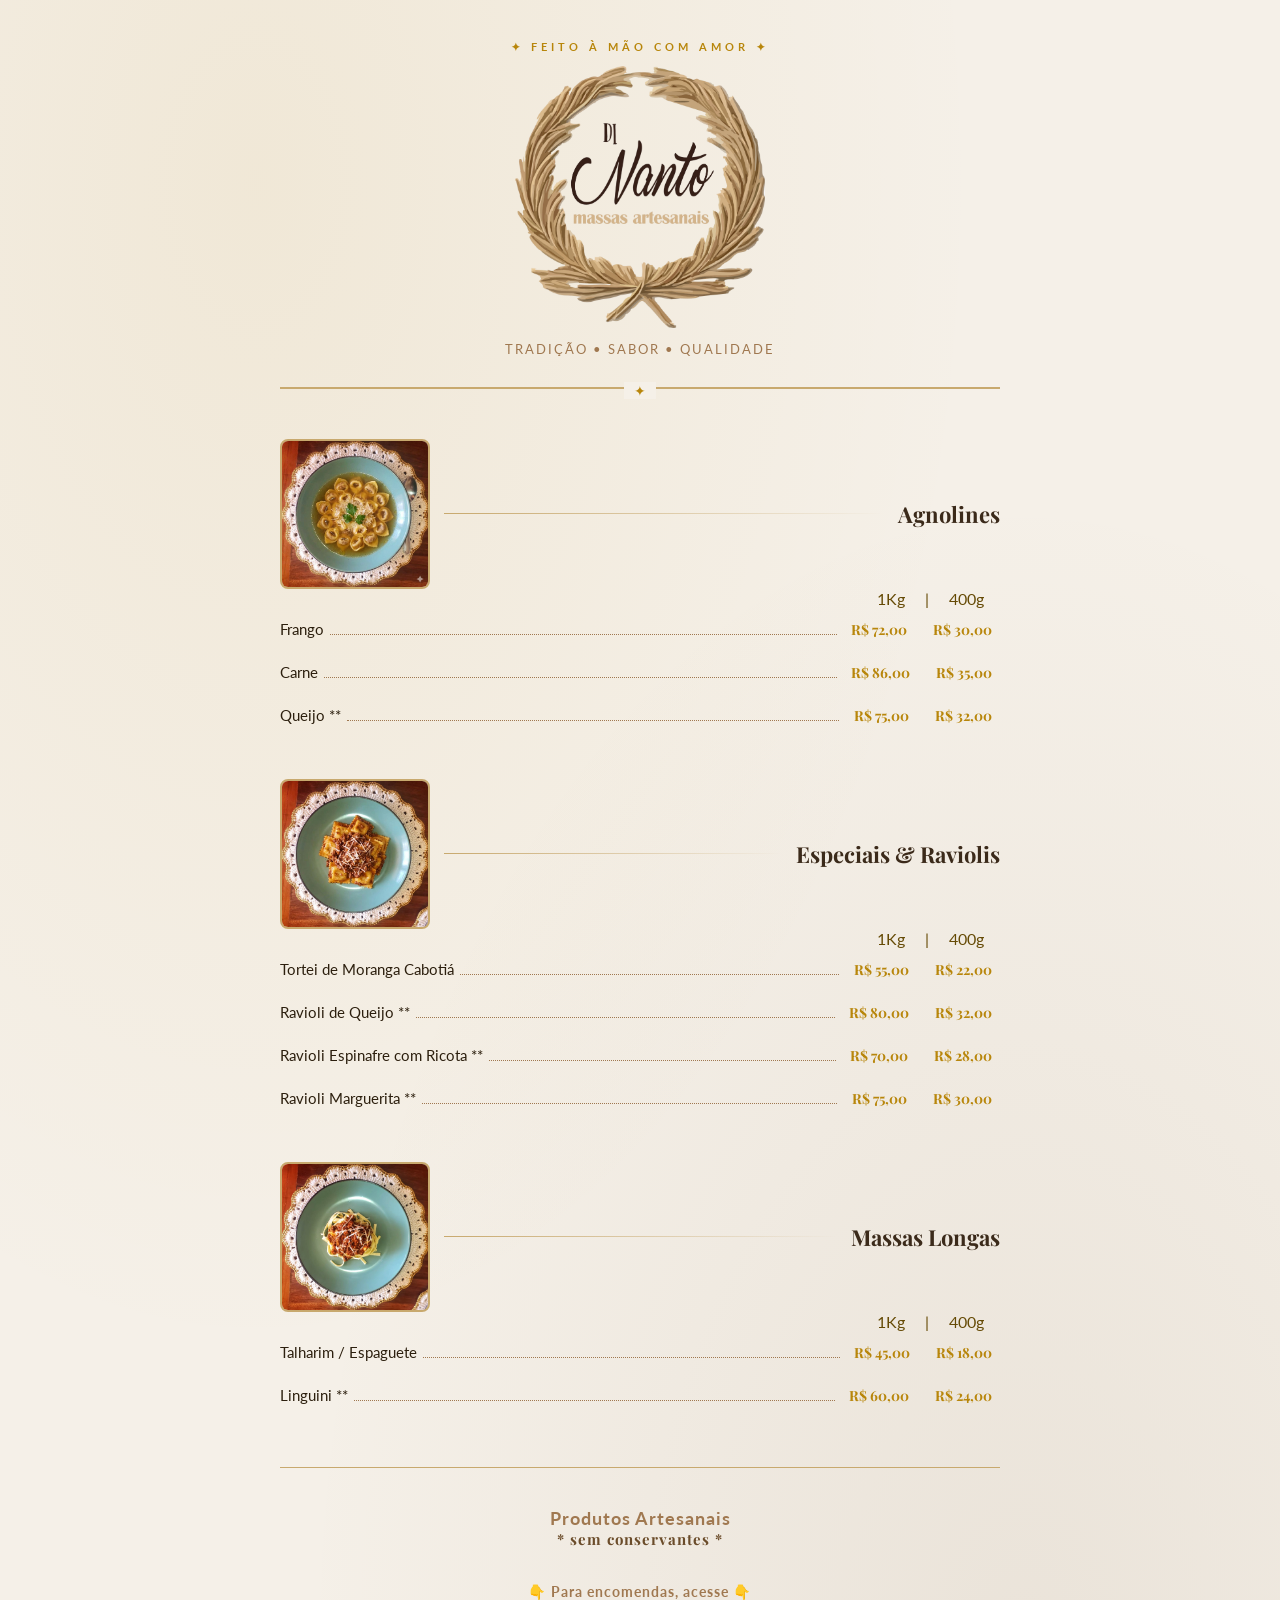
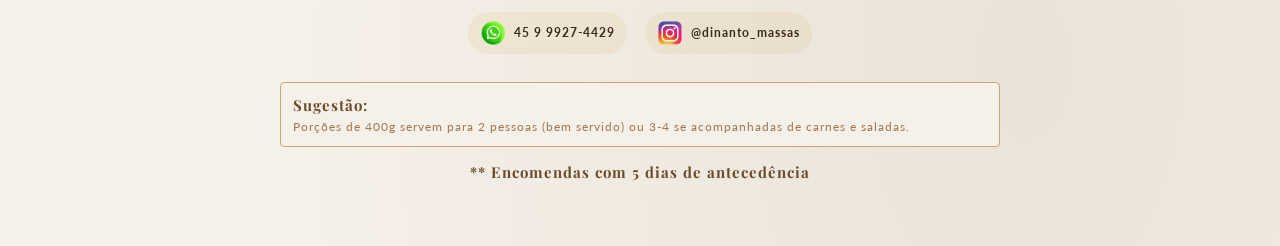
<file: index.html>
<!doctype html>
<html lang="pt-BR">
    <head>
        <!-- Google tag (gtag.js) -->
        <script async src="https://www.googletagmanager.com/gtag/js?id=G-1QZ8FFB4YR"></script>
        <script>
            window.dataLayer = window.dataLayer || [];
            function gtag(){dataLayer.push(arguments);}
            gtag('js', new Date());

            gtag('config', 'G-1QZ8FFB4YR');
        </script>
        <meta charset="UTF-8" />
        <meta name="viewport" content="width=device-width, initial-scale=1.0" />

        <title>Di Nanto | Massas Artesanais em Cascavel - Feitas à Mão e Sem Conservantes</title>

        <meta name="description" content="Descubra as deliciosas massas artesanais da Di Nanto em Cascavel. Feitas à mão com ingredientes frescos, nossas massas são livres de conservantes e perfeitas para qualquer ocasião. Encomende agora e experimente o sabor autêntico da tradição italiana!" />

        <!-- Facebook / Instagram / WhatsApp / LinkedIn (Open Graph) -->
        <meta property="og:type" content="website">
        <meta property="og:url" content="https://dinanto.com.br/">
        <meta property="og:title" content="Di Nanto | Massas Artesanais">
        <meta property="og:description" content="Tradição, Sabor e Qualidade. Massas 100% artesanais e sem conservantes direto para sua mesa.">
        <meta property="og:image" content="https://dinanto.com.br/images/macarronada.jpeg">

        <!-- X / Twitter Cards -->
        <meta property="twitter:card" content="summary_large_image">
        <meta property="twitter:url" content="https://dinanto.com.br/">
        <meta property="twitter:title" content="Di Nanto | Massas Artesanais">
        <meta property="twitter:description" content="Feito à mão com amor. Agnolines, Raviolis e Massas Longas sob encomenda.">
        <meta property="twitter:image" content="https://dinanto.com.br/images/macarronada.jpeg">

        <link
            href="https://fonts.googleapis.com/css2?family=Playfair+Display:ital,wght@0,400;0,700;1,400&family=Lato:wght@300;400;700&display=swap"
            rel="stylesheet"
        />
        <link rel="stylesheet" href="style.css" />
    </head>
    <body>
        <div class="menu-wrapper">
            <!-- Header -->
            <header class="header">
                <span class="logo-tag">✦ Feito à mão com amor ✦</span>
                <!-- <h1>Di Nanto</h1>
                <p><em>Massas Artesanais</em></p> -->
                <p><img src="./images/logo-transparent.png" width="250" alt=""></p>
                <p class="subtitle">Tradição • Sabor • Qualidade</p>
            </header>

            <!-- Categorias renderizadas dinamicamente -->

            <!-- Footer -->
            <footer class="footer">
                <br>
                <h2>Produtos Artesanais <strong>* sem conservantes *</strong></h2>
                <br>
                <br>
                <h3>👇 Para encomendas, acesse 👇</h3>
                <div class="contact-links">
                    <a href="https://wa.me/5545999274429" class="contact-link" target="_blank" rel="noreferrer">
                        <img src="./images/whatsapp.png" alt="">
                        <span>45 9 9927-4429</span>
                    </a>
                    <a href="https://www.instagram.com/dinanto_massas" class="contact-link" target="_blank" rel="noreferrer">
                        <img src="./images/instagram.png" alt="">
                        <span>@dinanto_massas</span>
                    </a>
                </div>
                
                
                <!-- <p>• Validade: 3 dias na geladeira ou 3 meses no freezer</p> -->

                <div class="tip-box">
                    <p><strong>Sugestão:</strong> Porções de 400g servem para 2 pessoas (bem servido) ou 3-4 se acompanhadas de carnes e saladas.</p>
                </div>
                <br>
                <p><strong>** Encomendas com 5 dias de antecedência</strong></p>
            </footer>
        </div>

        <script src="menu-data.js"></script>
    </body>
</html>
</file>
<file: style.css>
:root {
    --cream: #f5f0e8;
    --warm-white: #fdfaf4;
    --gold: #b8860b;
    --gold-light: #d4a017;
    --brown-dark: #3b2a1a;
    --brown-mid: #6b4c2a;
    --brown-light: #a07850;
    --text: #2c1f0e;
    --separator: #c8a96e;
}

* {
    box-sizing: border-box;
    margin: 0;
    padding: 0;
}

body {
    background-color: var(--cream);
    background-image:
        radial-gradient(
            ellipse at 20% 10%,
            rgba(184, 134, 11, 0.08) 0%,
            transparent 50%
        ),
        radial-gradient(
            ellipse at 80% 90%,
            rgba(107, 76, 42, 0.08) 0%,
            transparent 50%
        );
    font-family: "Lato", sans-serif;
    color: var(--text);
    min-height: 100vh;
    padding: 40px 20px 60px;
}

.menu-wrapper {
    max-width: 720px;
    margin: 0 auto;
}

/* ── Header ── */
.header {
    text-align: center;
    margin-bottom: 50px;
    padding-bottom: 30px;
    border-bottom: 2px solid var(--separator);
    position: relative;
}

.header::before,
.header::after {
    content: "✦";
    position: absolute;
    bottom: -12px;
    font-size: 14px;
    color: var(--gold);
    background: var(--cream);
    padding: 0 10px;
}
.header::before {
    left: 50%;
    transform: translateX(-50%);
}
.header::after {
    display: none;
}

.logo-tag {
    font-family: "Lato", sans-serif;
    font-size: 11px;
    font-weight: 700;
    letter-spacing: 4px;
    text-transform: uppercase;
    color: var(--gold);
    display: block;
    margin-bottom: 12px;
}

.header h1 {
    font-family: "Playfair Display", serif;
    font-size: clamp(36px, 8vw, 64px);
    font-weight: 700;
    color: var(--brown-dark);
    line-height: 1.1;
}

.header em {
    font-style: italic;
    color: var(--brown-mid);
    margin-bottom: 6px;
    font-size: 23px;
}

.subtitle {
    margin-top: 10px;
    font-size: 13px;
    letter-spacing: 2px;
    color: var(--brown-light);
    text-transform: uppercase;
}

/* ── Category Block ── */
.category {
    margin-bottom: 42px;
}

.category-header {
    display: flex;
    align-items: center;
    gap: 14px;
    margin-bottom: 0px;
}

.category-image {
    width: 150px;
    height: 150px;
    object-fit: cover;
    border-radius: 8px;
    border: 2px solid var(--separator);
}

.category-name {
    font-family: "Playfair Display", serif;
    font-size: 22px;
    font-weight: 700;
    color: var(--brown-dark);
    white-space: nowrap;
}

.category-line {
    flex: 1;
    height: 1px;
    background: linear-gradient(
        to right,
        var(--separator),
        transparent
    );
}

/* ── Item Row ── */
.item {
    display: flex;
    align-items: baseline;
    gap: 6px;
    padding: 9px 0;
    /* border-bottom: 1px dotted rgba(184, 134, 11, 0.25); */
}

.item:last-child {
    border-bottom: none;
}

.item-weights {
    display: flex;
    justify-content: flex-end;
    color: #654a05;
}

.item-weights div {
    margin-right: 1rem;
}

.item-weights div span {
    display: inline-block;
    padding: 0 1rem;
}

.item-name {
    font-size: 15px;
    font-weight: 400;
    color: var(--text);
    white-space: nowrap;
}

.item-dots {
    flex: 1;
    border-bottom: 1.5px dotted var(--brown-light);
    margin-bottom: 4px;
    min-width: 20px;
}

.item-prices {
    display: flex;
    gap: 10px;
    align-items: center;
    flex-shrink: 0;
}

.price-tag {
    display: flex;
    flex-direction: column;
    align-items: center;
    /* background: var(--warm-white);
    border: 1px solid var(--separator);
    border-radius: 4px; */
    padding: 3px 8px;
    min-width: 72px;
}

.price-value {
    font-family: "Playfair Display", serif;
    font-size: 14px;
    font-weight: 700;
    color: var(--gold);
}

.price-weight {
    font-size: 10px;
    letter-spacing: 0.5px;
    color: var(--brown-light);
    text-transform: uppercase;
}

/* ── Footer ── */
.footer {
    text-align: center;
    margin-top: 50px;
    padding-top: 24px;
    border-top: 1px solid var(--separator);
    font-size: 12px;
    color: var(--brown-light);
    letter-spacing: 1px;
}

.contact-links {
    display: flex;
    justify-content: center;
    gap: 18px;
    flex-wrap: wrap;
    margin-bottom: 28px;
    margin-top: 12px;
}

.contact-links img {
    max-width: 26px;
}

.contact-link {
    display: inline-flex;
    align-items: center;
    gap: 8px;
    padding: 8px 12px;
    border-radius: 999px;
    background: rgba(184, 134, 11, 0.08);
    color: var(--brown-dark);
    text-decoration: none;
    font-weight: 700;
}

.contact-link i {
    font-size: 14px;
}

.contact-link:hover {
    background: rgba(184, 134, 11, 0.16);
}

.footer strong {
    display: block;
    font-family: "Playfair Display", serif;
    font-size: 15px;
    color: var(--brown-mid);
    margin-bottom: 4px;
}

.footer .tip-box {
    text-align: left;
    background: var(--cream);
    border: 1px solid var(--separator);
    border-radius: 4px;
    padding: 12px;
    margin-top: 20px;
}

@media print {
    body {
        background: white;
        padding: 20px;
    }
    .price-tag {
        border: 1px solid #999;
    }
}

/* @media (max-width: 420px) {
    .item {
        flex-wrap: wrap;
    }
    .item-dots {
        display: none;
    }
    .item-name {
        flex: 1;
    }
    .item-prices {
        width: 100%;
        justify-content: flex-end;
        margin-top: 4px;
    }
} */
</file>
